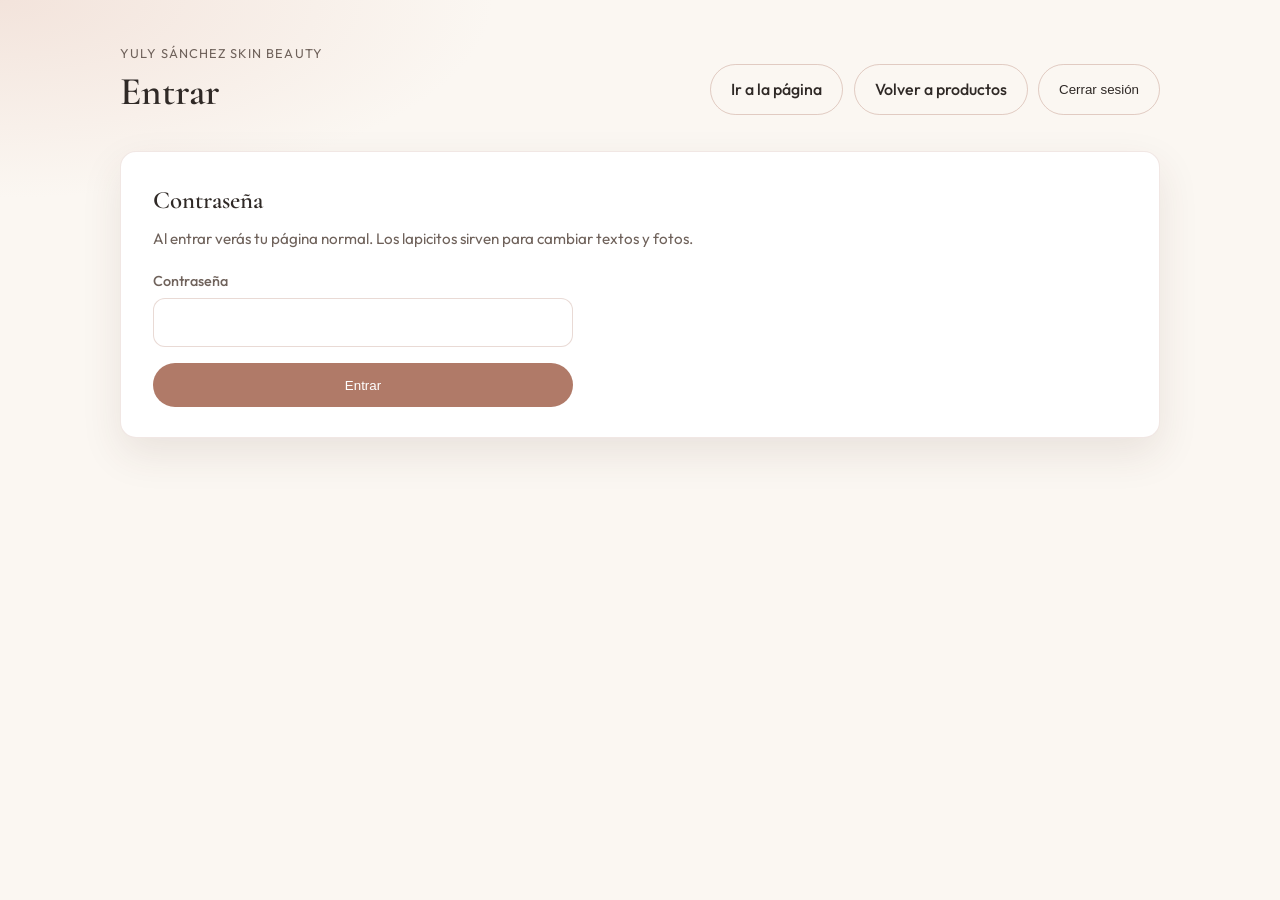
<file: admin.html>
<!DOCTYPE html>
<html lang="es">
<head>
  <meta charset="UTF-8" />
  <meta name="viewport" content="width=device-width, initial-scale=1.0" />
  <title>Admin · Yuly Sánchez Skin Beauty</title>
  <meta name="robots" content="noindex,nofollow" />
  <link rel="icon" type="image/png" href="assets/brand/favicon.png" />
  <link rel="preconnect" href="https://fonts.googleapis.com" />
  <link rel="preconnect" href="https://fonts.gstatic.com" crossorigin />
  <link href="https://fonts.googleapis.com/css2?family=Cormorant+Garamond:ital,wght@0,500;0,600;1,500&family=Outfit:wght@300;400;500;600&display=swap" rel="stylesheet" />
  <link rel="stylesheet" href="admin.css" />
</head>
<body>
  <div class="admin">
    <header class="admin-top">
      <div>
        <p class="admin-top__eyebrow">Yuly Sánchez Skin Beauty</p>
        <h1 id="adminTitle">Entrar</h1>
      </div>
      <div class="admin-top__actions">
        <a class="btn btn--ghost" href="index.html" id="btnGoSite" hidden>Ir a la página</a>
        <a class="btn btn--ghost" href="index.html?edit=1#productos" id="btnBackWeb" hidden>Volver a productos</a>
        <button class="btn btn--ghost" type="button" id="btnLogout" hidden>Cerrar sesión</button>
      </div>
    </header>

    <section class="panel" id="loginPanel">
      <h2>Contraseña</h2>
      <p class="muted">Al entrar verás tu página normal. Los lapicitos sirven para cambiar textos y fotos.</p>
      <form id="loginForm" class="form">
        <label>
          Contraseña
          <input type="password" id="loginPassword" required autocomplete="current-password" />
        </label>
        <p class="form-error" id="loginError" hidden></p>
        <button class="btn btn--primary" type="submit">Entrar</button>
      </form>
    </section>

    <section class="panel panel--app" id="appPanel" hidden>
      <div id="productsPanel" class="products-panel">
        <div class="app-bar">
          <p class="muted" id="listMeta">—</p>
          <div class="app-bar__actions">
            <button class="btn btn--primary" type="button" id="btnNew">+ Nuevo producto</button>
          </div>
        </div>

        <div class="layout">
          <div class="list-wrap">
            <h2>Productos</h2>
            <div class="admin-toolbar">
              <div class="admin-filters" role="tablist" aria-label="Filtrar por categoría">
                <button class="admin-filter is-active" type="button" data-filter="todos">Todos</button>
                <button class="admin-filter" type="button" data-filter="limpieza">Limpieza</button>
                <button class="admin-filter" type="button" data-filter="hidratacion">Hidratación</button>
                <button class="admin-filter" type="button" data-filter="tratamiento">Tratamiento</button>
                <button class="admin-filter" type="button" data-filter="proteccion">Protección</button>
              </div>
              <label class="admin-search">
                <span class="visually-hidden">Buscar producto</span>
                <svg viewBox="0 0 24 24" fill="none" stroke="currentColor" stroke-width="1.6" aria-hidden="true"><circle cx="11" cy="11" r="7"/><path d="M20 20l-3-3"/></svg>
                <input type="search" id="adminProductSearch" autocomplete="off" enterkeyhint="search" />
              </label>
            </div>
            <div class="list" id="productList"></div>
          </div>

          <div class="editor-side">
            <div class="editor-empty" id="editorEmpty">
              <p class="editor-empty__title">Añadir o editar</p>
              <p class="muted">Pulsa el botón para crear un producto nuevo, o elige uno de la lista.</p>
              <button class="btn btn--primary" type="button" id="btnNewEmpty">+ Añadir nuevo producto</button>
            </div>

            <form class="form form--editor" id="productForm" hidden>
              <h2 id="formTitle">Nuevo producto</h2>
              <input type="hidden" id="productId" />
              <label>Nombre del producto<input type="text" id="fieldName" required autocomplete="off" /></label>
              <label>Marca<input type="text" id="fieldBrand" autocomplete="off" /></label>
              <div class="row">
                <label>Categoría
                  <select id="fieldCategory" required>
                    <option value="limpieza">Limpieza</option>
                    <option value="hidratacion">Hidratación</option>
                    <option value="tratamiento">Tratamiento</option>
                    <option value="proteccion">Protección</option>
                  </select>
                </label>
                <label>Orden<input type="number" id="fieldOrder" min="1" step="1" value="1" /></label>
              </div>
              <div class="row">
                <label>Precio actual<input type="text" id="fieldPrice" required inputmode="decimal" autocomplete="off" /></label>
                <label>Precio anterior (opcional)<input type="text" id="fieldPriceOld" inputmode="decimal" autocomplete="off" /></label>
              </div>
              <label>Etiqueta (opcional)<input type="text" id="fieldBadge" autocomplete="off" /></label>
              <div class="benefits-field">
                <span class="benefits-field__label">Beneficios</span>
                <p class="muted benefits-field__hint">Cada línea es una viñeta. Enter para otra.</p>
                <textarea id="fieldBenefits" rows="6" class="benefits-textarea" spellcheck="true"></textarea>
              </div>
              <label>Foto del producto<input type="file" id="fieldImage" accept="image/*" /></label>
              <div class="preview" id="imagePreview" hidden>
                <img id="imagePreviewImg" alt="Vista previa" />
                <p class="muted" id="imagePreviewNote"></p>
              </div>
              <p class="form-error" id="formError" hidden></p>
              <p class="form-ok" id="formOk" hidden></p>
              <div class="form-actions">
                <button class="btn btn--primary" type="submit" id="btnSave">Guardar en la web</button>
                <button class="btn btn--ghost" type="button" id="btnCancel">Cancelar</button>
              </div>
            </form>
          </div>
        </div>
      </div>
    </section>
  </div>

  <div class="modal" id="confirmModal" hidden>
    <button class="modal__backdrop" type="button" aria-label="Cerrar" data-modal-cancel></button>
    <div class="modal__dialog" role="dialog" aria-modal="true" aria-labelledby="confirmModalTitle">
      <p class="modal__eyebrow">Confirmar</p>
      <h2 class="modal__title" id="confirmModalTitle">¿Eliminar este producto?</h2>
      <p class="modal__text" id="confirmModalText">Se quitará del catálogo y de la web en unos segundos.</p>
      <div class="modal__actions">
        <button class="btn btn--ghost" type="button" data-modal-cancel>Cancelar</button>
        <button class="btn btn--danger" type="button" id="confirmModalOk">Eliminar</button>
      </div>
    </div>
  </div>

  <div class="modal modal--alert" id="alertModal" hidden>
    <button class="modal__backdrop" type="button" aria-label="Cerrar" data-alert-ok></button>
    <div class="modal__dialog" role="dialog" aria-modal="true" aria-labelledby="alertModalTitle">
      <p class="modal__eyebrow">Aviso</p>
      <h2 class="modal__title" id="alertModalTitle">Mensaje</h2>
      <p class="modal__text" id="alertModalText"></p>
      <div class="modal__actions">
        <button class="btn btn--primary" type="button" data-alert-ok>Entendido</button>
      </div>
    </div>
  </div>

  <script src="js/products-core.js"></script>
  <script src="admin.js"></script>
</body>
</html>
</file>
<file: admin.css>
/* Admin panel — misma familia visual que la web; márgenes y responsive propios */
:root {
  --cream: #fbf7f2;
  --cream-deep: #f4ebe4;
  --beige: #eadfd6;
  --terracotta: #b07a68;
  --terracotta-deep: #8f5f50;
  --ink: #2f2926;
  --ink-soft: #6f625b;
  --white: #ffffff;
  --radius: 16px;
  --font-serif: "Cormorant Garamond", Georgia, serif;
  --font-sans: "Outfit", system-ui, sans-serif;
  --shadow: 0 16px 40px rgba(79, 52, 42, 0.1);
  --page-pad-x: clamp(1.1rem, 4vw, 2.5rem);
  --page-pad-y: clamp(1.25rem, 3.5vw, 2.75rem);
  --gap: clamp(1rem, 2.5vw, 1.75rem);
}

*,
*::before,
*::after {
  box-sizing: border-box;
  margin: 0;
  padding: 0;
}

html {
  -webkit-text-size-adjust: 100%;
}

body {
  font-family: var(--font-sans);
  color: var(--ink);
  background:
    radial-gradient(ellipse 70% 40% at 0% 0%, rgba(240, 221, 212, 0.75), transparent 55%),
    var(--cream);
  line-height: 1.55;
  min-height: 100vh;
  padding-bottom: env(safe-area-inset-bottom, 0);
}

img {
  max-width: 100%;
  display: block;
}

a {
  color: var(--terracotta-deep);
}

/* Contenedor principal con aire en todos los lados */
.admin {
  width: min(1120px, 100%);
  margin: 0 auto;
  padding:
    max(var(--page-pad-y), env(safe-area-inset-top, 0px))
    max(var(--page-pad-x), env(safe-area-inset-right, 0px))
    calc(var(--page-pad-y) + 1.5rem)
    max(var(--page-pad-x), env(safe-area-inset-left, 0px));
}

#adminBanner {
  margin-bottom: var(--gap);
}

.admin-top {
  display: flex;
  flex-wrap: wrap;
  gap: 1rem 1.5rem;
  align-items: flex-end;
  justify-content: space-between;
  margin-bottom: clamp(1.35rem, 3vw, 2rem);
  padding-bottom: 0.25rem;
}

.admin-top__eyebrow {
  font-size: 0.8rem;
  letter-spacing: 0.08em;
  text-transform: uppercase;
  color: var(--ink-soft);
  margin-bottom: 0.35rem;
}

.admin-top h1 {
  font-family: var(--font-serif);
  font-weight: 600;
  font-size: clamp(1.7rem, 4.5vw, 2.45rem);
  line-height: 1.15;
}

.admin-top__actions {
  display: flex;
  gap: 0.65rem;
  flex-wrap: wrap;
}

.panel {
  background: var(--white);
  border: 1px solid rgba(176, 122, 104, 0.18);
  border-radius: var(--radius);
  box-shadow: var(--shadow);
  padding: clamp(1.25rem, 3vw, 1.85rem) clamp(1.15rem, 3vw, 2rem);
  margin-bottom: var(--gap);
}

.panel h2 {
  font-family: var(--font-serif);
  font-size: clamp(1.3rem, 3vw, 1.55rem);
  font-weight: 600;
  margin-bottom: 0.55rem;
}

.muted {
  color: var(--ink-soft);
  font-size: 0.95rem;
  line-height: 1.5;
}

.form {
  display: grid;
  gap: 1.05rem;
  margin-top: 1.15rem;
  max-width: 420px;
  width: 100%;
}

.form--editor {
  max-width: none;
  margin-top: 0;
  padding: clamp(1rem, 2.5vw, 1.35rem);
  background: var(--cream);
  border: 1px solid rgba(176, 122, 104, 0.14);
  border-radius: calc(var(--radius) - 2px);
}

.form label {
  display: grid;
  gap: 0.4rem;
  font-size: 0.9rem;
  font-weight: 500;
  color: var(--ink-soft);
  min-width: 0;
}

.form input,
.form select,
.form textarea {
  font: inherit;
  color: var(--ink);
  border: 1px solid rgba(176, 122, 104, 0.28);
  border-radius: 12px;
  padding: 0.75rem 0.9rem;
  background: var(--white);
  width: 100%;
  max-width: 100%;
}

.benefits-field {
  display: grid;
  gap: 0.45rem;
  min-width: 0;
}

.benefits-field__label {
  font-size: 0.9rem;
  font-weight: 500;
  color: var(--ink-soft);
}

.benefits-field__hint {
  font-size: 0.85rem;
  margin: 0;
}

.benefits-textarea {
  line-height: 1.65;
  resize: vertical;
  min-height: 8.5rem;
  background: var(--white);
}

.form input:focus,
.form select:focus,
.form textarea:focus {
  outline: 2px solid rgba(176, 122, 104, 0.35);
  outline-offset: 1px;
}

.row {
  display: grid;
  grid-template-columns: 1fr 1fr;
  gap: 1rem;
  min-width: 0;
}

.btn {
  display: inline-flex;
  align-items: center;
  justify-content: center;
  gap: 0.4rem;
  border: none;
  border-radius: 999px;
  padding: 0.75rem 1.25rem;
  cursor: pointer;
  font-weight: 500;
  text-decoration: none;
  transition: transform 0.2s ease, background 0.2s ease;
  min-height: 2.75rem;
}

.btn:hover {
  transform: translateY(-1px);
}

.btn--primary {
  background: var(--terracotta);
  color: var(--white);
}

.btn--primary:hover {
  background: var(--terracotta-deep);
}

.btn--ghost {
  background: transparent;
  color: var(--ink);
  border: 1px solid rgba(176, 122, 104, 0.35);
}

.btn--danger {
  background: #c45c5c;
  color: #fff;
  border: none;
  margin-left: auto;
}

.btn--danger:hover {
  background: #a34444;
}

.form-actions {
  display: flex;
  flex-wrap: wrap;
  gap: 0.75rem;
  align-items: center;
  margin-top: 0.35rem;
  padding-top: 0.35rem;
}

.form-error {
  color: #9b3b3b;
  background: #fceeee;
  border-radius: 12px;
  padding: 0.8rem 1rem;
  font-size: 0.92rem;
}

.form-ok {
  color: #2f5d3a;
  background: #eaf6ee;
  border-radius: 12px;
  padding: 0.8rem 1rem;
  font-size: 0.92rem;
}

.app-bar {
  display: flex;
  flex-wrap: wrap;
  gap: 1rem 1.25rem;
  justify-content: space-between;
  align-items: center;
  margin-bottom: clamp(1.2rem, 2.5vw, 1.75rem);
  padding-bottom: 0.15rem;
}

.app-bar__actions {
  display: flex;
  flex-wrap: wrap;
  gap: 0.65rem;
}

.layout {
  display: grid;
  grid-template-columns: 1fr;
  gap: clamp(1.25rem, 3vw, 2rem);
  align-items: start;
}

.editor-side {
  min-width: 0;
  display: grid;
  gap: 1rem;
}

.editor-empty {
  display: grid;
  gap: 0.85rem;
  justify-items: start;
  padding: clamp(1.4rem, 3.5vw, 2.25rem);
  background: var(--cream);
  border: 1px dashed rgba(176, 122, 104, 0.35);
  border-radius: calc(var(--radius) - 2px);
  min-height: 12rem;
  align-content: center;
}

.editor-empty[hidden] {
  display: none !important;
}

.editor-empty__title {
  font-family: var(--font-serif);
  font-size: 1.35rem;
  font-weight: 600;
  color: var(--ink);
}

.form--editor[hidden] {
  display: none !important;
}

.list-wrap h2 {
  margin-bottom: 0.35rem;
}

.admin-toolbar {
  display: grid;
  gap: 0.85rem;
  margin: 1rem 0 0.15rem;
}

.admin-filters {
  display: flex;
  flex-wrap: wrap;
  gap: 0.45rem;
}

.admin-filter {
  border: 1px solid rgba(176, 122, 104, 0.28);
  background: var(--white);
  color: var(--ink-soft);
  border-radius: 999px;
  padding: 0.45rem 0.85rem;
  font: inherit;
  font-size: 0.86rem;
  font-weight: 500;
  cursor: pointer;
  transition: background 0.2s ease, color 0.2s ease, border-color 0.2s ease;
}

.admin-filter:hover {
  border-color: var(--terracotta);
  color: var(--ink);
}

.admin-filter.is-active {
  background: var(--terracotta);
  border-color: var(--terracotta);
  color: var(--white);
}

.admin-search {
  display: flex;
  align-items: center;
  gap: 0.55rem;
  background: var(--white);
  border: 1px solid rgba(176, 122, 104, 0.28);
  border-radius: 999px;
  padding: 0.55rem 0.95rem;
  width: 100%;
}

.admin-search svg {
  width: 1.1rem;
  height: 1.1rem;
  flex-shrink: 0;
  color: var(--ink-soft);
}

.admin-search input {
  border: none;
  outline: none;
  background: transparent;
  width: 100%;
  min-width: 0;
  font: inherit;
  color: var(--ink);
  padding: 0;
}

.visually-hidden {
  position: absolute;
  width: 1px;
  height: 1px;
  padding: 0;
  margin: -1px;
  overflow: hidden;
  clip: rect(0, 0, 0, 0);
  white-space: nowrap;
  border: 0;
}

.list-item[hidden] {
  display: none !important;
}

.list {
  display: grid;
  gap: 0.85rem;
  margin-top: 1rem;
}

.list-item {
  display: grid;
  grid-template-columns: minmax(0, 1fr) auto;
  gap: 0.75rem;
  align-items: center;
  padding: 0.75rem;
  border-radius: 14px;
  border: 1px solid rgba(176, 122, 104, 0.18);
  background: var(--white);
  width: 100%;
  transition: border-color 0.2s ease, box-shadow 0.2s ease;
}

.list-item:hover,
.list-item.is-active {
  border-color: var(--terracotta);
  box-shadow: 0 8px 22px rgba(176, 122, 104, 0.15);
}

.list-item__main {
  display: grid;
  grid-template-columns: 64px minmax(0, 1fr) auto;
  gap: 0.8rem;
  align-items: center;
  padding: 0.2rem 0.2rem;
  border: none;
  background: transparent;
  cursor: pointer;
  text-align: left;
  width: 100%;
  font: inherit;
  color: inherit;
  min-width: 0;
}

.list-item img {
  width: 64px;
  height: 64px;
  object-fit: contain;
  background: var(--cream);
  border-radius: 10px;
  flex-shrink: 0;
}

.btn--danger-sm {
  border-radius: 999px;
  padding: 0.55rem 0.95rem;
  font-size: 0.82rem;
  font-weight: 500;
  border: none;
  cursor: pointer;
  background: #c45c5c;
  color: #fff;
  white-space: nowrap;
  min-height: 2.5rem;
  align-self: center;
}

.btn--danger-sm:hover {
  background: #a34444;
}

.list-item__title {
  font-weight: 500;
  font-size: 0.95rem;
  line-height: 1.35;
  display: -webkit-box;
  -webkit-line-clamp: 2;
  -webkit-box-orient: vertical;
  overflow: hidden;
}

.list-item__meta {
  font-size: 0.82rem;
  color: var(--ink-soft);
  margin-top: 0.25rem;
}

.list-item__price {
  font-weight: 600;
  white-space: nowrap;
  color: var(--terracotta-deep);
  font-size: 0.92rem;
}

.preview {
  display: grid;
  gap: 0.5rem;
}

.preview img {
  width: min(160px, 100%);
  height: auto;
  aspect-ratio: 1;
  object-fit: contain;
  background: var(--cream);
  border-radius: 12px;
  border: 1px solid rgba(176, 122, 104, 0.18);
}

.empty {
  padding: 1.15rem 1.25rem;
  color: var(--ink-soft);
  background: var(--white);
  border-radius: 12px;
  border: 1px dashed rgba(176, 122, 104, 0.25);
}

/* Tablet+ : dos columnas con espacio real */
@media (min-width: 900px) {
  .layout {
    grid-template-columns: minmax(0, 1fr) minmax(0, 1.12fr);
    gap: 1.75rem 2rem;
  }

  .list-wrap {
    position: sticky;
    top: 1.25rem;
    max-height: calc(100vh - 2.5rem);
    overflow: auto;
  }
}

/* Tablet estrecha */
@media (max-width: 899px) {
  .layout {
    gap: 1.5rem;
  }

  .form-actions {
    flex-direction: column;
    align-items: stretch;
  }

  .form-actions .btn {
    width: 100%;
    margin-left: 0;
  }

  .btn--danger {
    margin-left: 0;
    order: 3;
  }
}

/* Móvil */
@media (max-width: 640px) {
  .admin-top {
    flex-direction: column;
    align-items: stretch;
    gap: 1.1rem;
  }

  .admin-top__actions {
    width: 100%;
  }

  .admin-top__actions .btn {
    flex: 1 1 auto;
    min-width: calc(50% - 0.35rem);
  }

  .app-bar {
    flex-direction: column;
    align-items: stretch;
  }

  .app-bar__actions .btn {
    width: 100%;
  }

  .row {
    grid-template-columns: 1fr;
    gap: 1.05rem;
  }

  .list-item {
    grid-template-columns: 1fr;
    gap: 0.7rem;
    padding: 0.85rem;
  }

  .list-item__main {
    grid-template-columns: 56px minmax(0, 1fr);
    gap: 0.7rem;
  }

  .list-item img {
    width: 56px;
    height: 56px;
  }

  .list-item__price {
    grid-column: 2;
    justify-self: start;
    margin-top: 0.15rem;
  }

  .btn--danger-sm {
    width: 100%;
  }

  .panel {
    padding: 1.2rem 1.1rem 1.35rem;
  }
}

/* Modal centrado (confirmar eliminar / avisos) */
.modal {
  position: fixed;
  inset: 0;
  z-index: 1000;
  display: grid;
  place-items: center;
  padding: max(1.25rem, env(safe-area-inset-top)) max(1.25rem, env(safe-area-inset-right))
    max(1.25rem, env(safe-area-inset-bottom)) max(1.25rem, env(safe-area-inset-left));
}

.modal[hidden] {
  display: none !important;
}

.modal__backdrop {
  position: absolute;
  inset: 0;
  border: none;
  margin: 0;
  padding: 0;
  background: rgba(47, 41, 38, 0.45);
  backdrop-filter: blur(4px);
  cursor: pointer;
}

.modal__dialog {
  position: relative;
  z-index: 1;
  width: min(100%, 420px);
  background: var(--white);
  border-radius: 20px;
  border: 1px solid rgba(176, 122, 104, 0.2);
  box-shadow: 0 28px 60px rgba(47, 41, 38, 0.22);
  padding: 1.6rem 1.5rem 1.4rem;
  animation: modalIn 0.28s cubic-bezier(0.22, 1, 0.36, 1);
  text-align: center;
}

@keyframes modalIn {
  from {
    opacity: 0;
    transform: translateY(12px) scale(0.97);
  }
  to {
    opacity: 1;
    transform: none;
  }
}

.modal__eyebrow {
  font-size: 0.75rem;
  letter-spacing: 0.1em;
  text-transform: uppercase;
  color: var(--ink-soft);
  margin-bottom: 0.45rem;
}

.modal__title {
  font-family: var(--font-serif);
  font-size: clamp(1.35rem, 3.5vw, 1.6rem);
  font-weight: 600;
  line-height: 1.25;
  color: var(--ink);
  margin-bottom: 0.65rem;
}

.modal__text {
  color: var(--ink-soft);
  font-size: 0.98rem;
  line-height: 1.55;
  margin-bottom: 1.4rem;
}

.modal__actions {
  display: flex;
  flex-wrap: wrap;
  gap: 0.65rem;
  justify-content: center;
}

.modal__actions .btn {
  min-width: 7.5rem;
}

.modal__actions .btn--danger {
  margin-left: 0;
  background: #c45c5c;
}

.modal__actions .btn--danger:hover {
  background: #a34444;
}

@media (max-width: 420px) {
  .modal__actions {
    flex-direction: column-reverse;
  }

  .modal__actions .btn {
    width: 100%;
  }
}
.editor-body {
  background:
    radial-gradient(ellipse 70% 40% at 10% 0%, rgba(240, 221, 212, 0.55), transparent 55%),
    #f7f1ec;
}

.editor-tabs {
  display: flex;
  flex-wrap: wrap;
  gap: 0.45rem;
  margin: 0 0 1.25rem;
}

.editor-tab {
  border: 1px solid rgba(176, 122, 104, 0.28);
  background: #fff;
  color: #6f625b;
  padding: 0.55rem 0.95rem;
  border-radius: 999px;
  font-size: 0.78rem;
  font-weight: 500;
  letter-spacing: 0.06em;
  text-transform: uppercase;
  cursor: pointer;
}

.editor-tab.is-active {
  background: #b07a68;
  border-color: #b07a68;
  color: #fff;
}

#pageEditorRoot {
  display: grid;
  gap: 1rem;
  min-height: 12rem;
}

#pageEditorRoot[hidden],
#productsPanel[hidden] {
  display: none !important;
}

/* Live WYSIWYG admin */
body.admin-body--live {
  padding-bottom: 0;
}

.admin--live {
  width: min(1400px, 100%);
}

.admin-top--live {
  margin-bottom: 0.85rem;
}

.panel--live {
  padding: 0;
  overflow: hidden;
}

.live-frame-wrap {
  margin: 0;
  border-radius: 16px;
  overflow: hidden;
  border: 1px solid rgba(176, 122, 104, 0.22);
  background: #fff;
  min-height: min(82vh, 960px);
  height: calc(100vh - 140px);
}

.live-frame {
  width: 100%;
  height: 100%;
  min-height: min(78vh, 900px);
  border: 0;
  display: block;
  background: #fbf7f2;
}

#liveFrameWrap[hidden],
#productsPanel[hidden] {
  display: none !important;
}

@media (max-width: 820px) {
  .live-frame-wrap,
  .live-frame {
    height: calc(100vh - 180px);
    min-height: 70vh;
  }
}

.editor-root {
  display: grid;
  gap: 1rem;
}

.editor-block {
  background: #fff;
  border: 1px solid rgba(176, 122, 104, 0.18);
  border-radius: 18px;
  padding: 1.15rem 1.2rem;
  box-shadow: 0 10px 28px rgba(79, 52, 42, 0.05);
}

.editor-block__head {
  display: flex;
  align-items: center;
  justify-content: space-between;
  gap: 0.75rem;
  margin-bottom: 0.85rem;
}

.editor-block__head h2 {
  font-family: "Cormorant Garamond", Georgia, serif;
  font-size: 1.45rem;
  font-weight: 600;
  color: #2f2926;
  margin: 0;
}

.editor-row {
  display: flex;
  align-items: flex-start;
  justify-content: space-between;
  gap: 0.85rem;
  padding: 0.75rem 0;
  border-top: 1px solid rgba(176, 122, 104, 0.1);
}

.editor-row:first-of-type {
  border-top: 0;
  padding-top: 0;
}

.editor-row__label {
  font-size: 0.72rem;
  letter-spacing: 0.12em;
  text-transform: uppercase;
  color: #b07a68;
  margin-bottom: 0.25rem;
}

.editor-row__value {
  color: #2f2926;
  font-size: 0.95rem;
  line-height: 1.45;
  word-break: break-word;
}

.editor-row__value--muted {
  color: #6f625b;
  font-size: 0.88rem;
}

.editor-thumb {
  width: 72px;
  height: 72px;
  object-fit: cover;
  border-radius: 12px;
  border: 1px solid rgba(176, 122, 104, 0.2);
  background: #faf6f3;
}

.pencil {
  flex-shrink: 0;
  width: 38px;
  height: 38px;
  border-radius: 50%;
  border: 1px solid rgba(176, 122, 104, 0.35);
  background: #fff9f6;
  color: #8f5f50;
  cursor: pointer;
  display: grid;
  place-items: center;
  transition: background 0.2s ease, transform 0.2s ease;
}

.pencil:hover {
  background: #b07a68;
  color: #fff;
  transform: scale(1.05);
}

.pencil svg {
  width: 16px;
  height: 16px;
}

.editor-actions {
  display: flex;
  flex-wrap: wrap;
  gap: 0.55rem;
  margin-top: 0.85rem;
}

.edit-modal-body {
  display: grid;
  gap: 0.85rem;
  margin: 1rem 0 0.5rem;
}

.edit-modal-body label {
  display: grid;
  gap: 0.35rem;
  font-size: 0.85rem;
  color: #6f625b;
}

.edit-modal-body input,
.edit-modal-body textarea,
.edit-modal-body select {
  width: 100%;
  border: 1px solid rgba(176, 122, 104, 0.28);
  border-radius: 12px;
  padding: 0.7rem 0.85rem;
  background: #fff;
}

.edit-modal-body textarea {
  min-height: 110px;
  resize: vertical;
}

.edit-preview {
  max-width: 160px;
  max-height: 160px;
  border-radius: 12px;
  object-fit: cover;
  border: 1px solid rgba(176, 122, 104, 0.2);
}

.card-mini {
  display: grid;
  gap: 0.35rem;
}

.card-mini strong {
  font-size: 1rem;
  color: #2f2926;
}

@media (max-width: 640px) {
  .editor-row {
    flex-direction: column;
  }

  .pencil {
    align-self: flex-end;
  }
}
</file>
